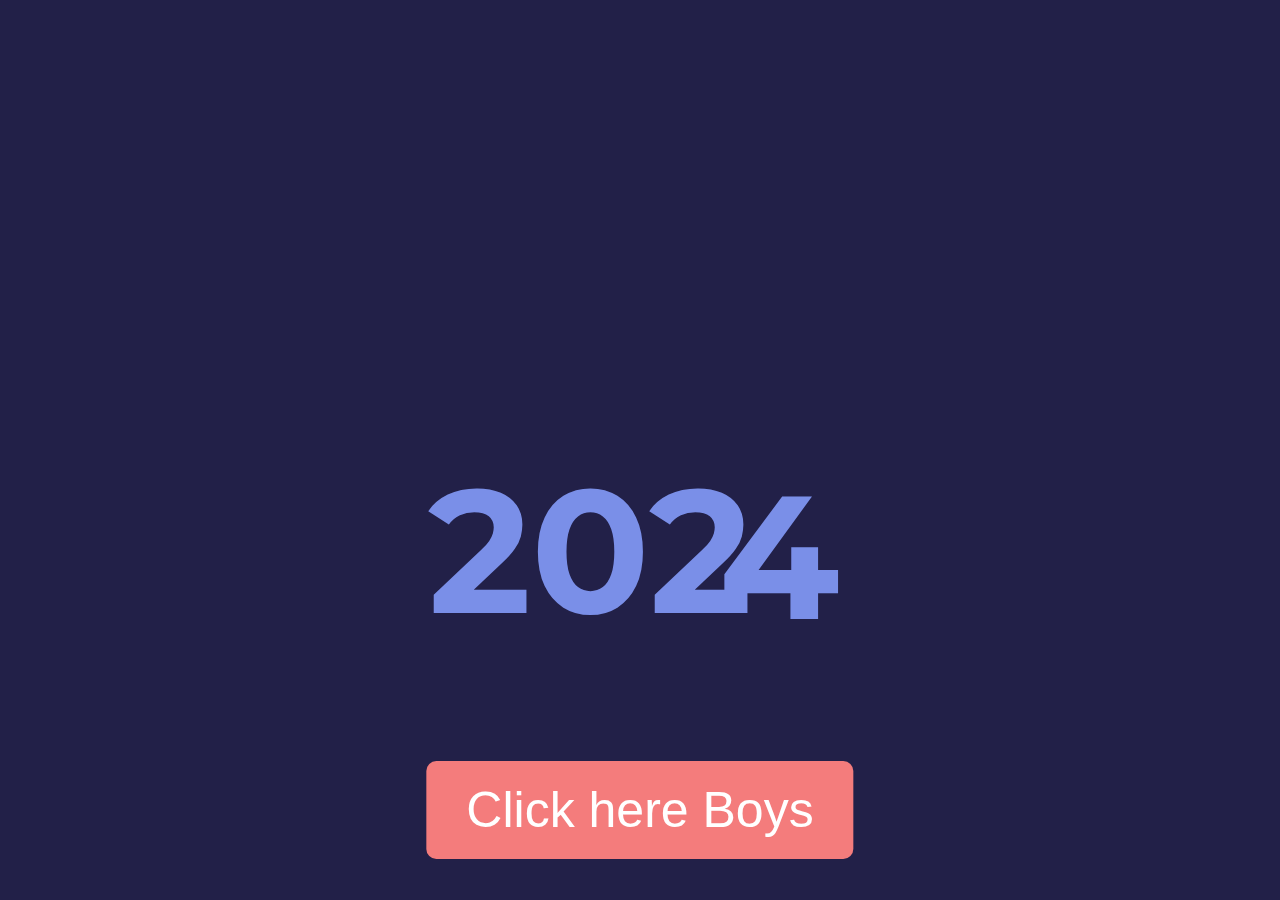
<file: index.html>
<!DOCTYPE html>
<html lang="en">
<head>
	<meta charset="UTF-8">
	<meta name="viewport" content="width=device-width, initial-scale=1.0">
	<title>Document</title>
	<link rel="stylesheet" href="./wish.css" />
</head>
<body>
	<div class="feliz">Happy new year</div>
<div class="ano_novo">
  <span>202</span>
  <span class="seis">4</span>
  <span class="sete">5</span>
  <div class="balao"></div>
</div>
<div class="fogos">
  <div class="f1">
    <span><i></i></span>
    <span><i></i></span>
    <span><i></i></span>
  </div>
  <div class="f2">
    <span><i></i></span>
    <span><i></i></span>
    <span><i></i></span>
  </div>
  <div class="f3">
    <span><i></i></span>
    <span><i></i></span>
    <span><i></i></span>
  </div>
  <div class="f4">
    <span><i></i></span>
    <span><i></i></span>
    <span><i></i></span>
  </div>
</div>
<button style="display: flex; justify-content: center; align-items: center;"><a href="/happy-new-year.html" class="author" style="font-size: 50px; display: flex; justify-content: center;align-items: center;" >Click here Boys</a></button>
</body>
</html>
</file>
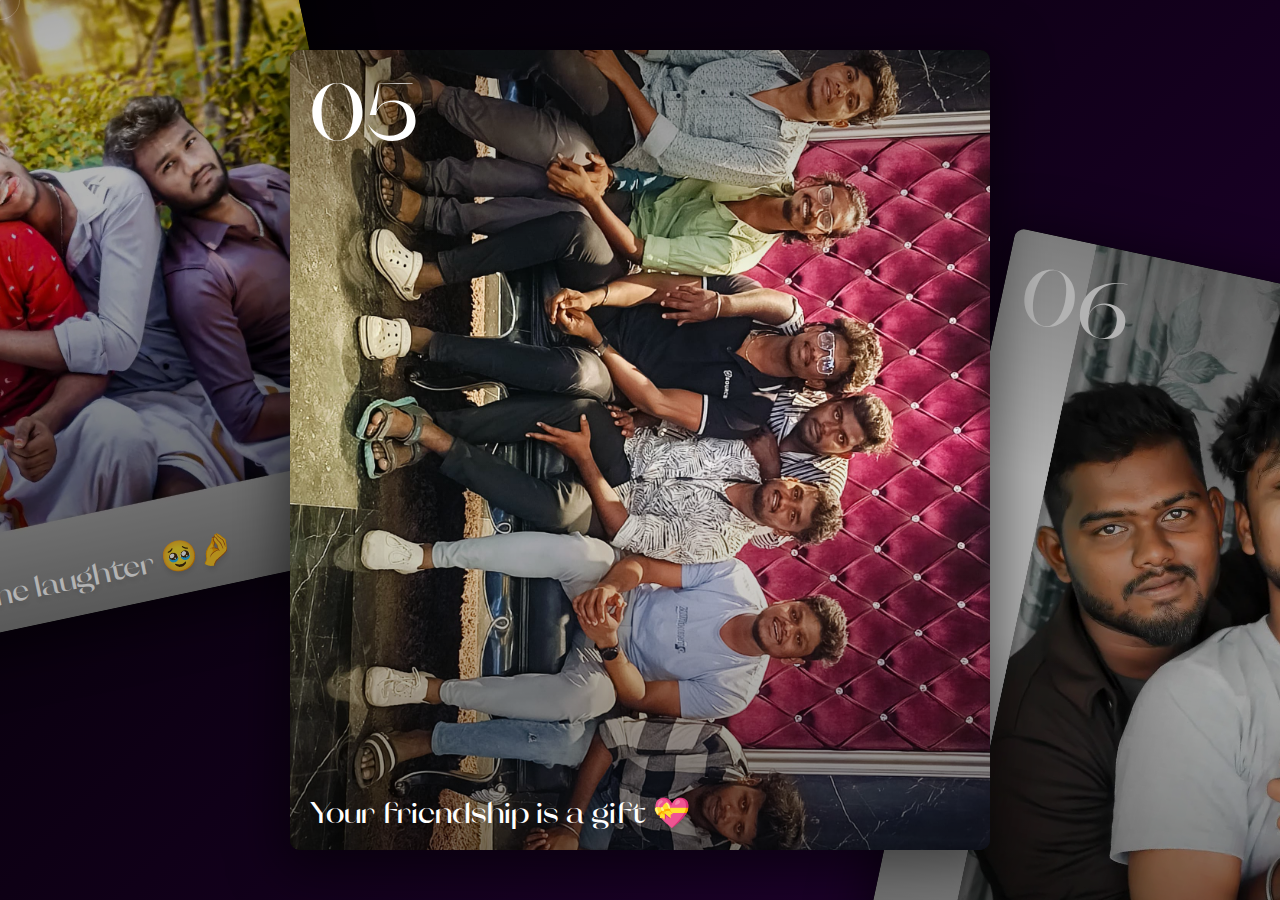
<file: happy-new-year.html>
<!DOCTYPE html>
<html lang="en">
  <head>
    <meta charset="UTF-8" />
    <title>Happy New Year 2025</title>
    <link rel="stylesheet" href="./style.css" />
    <link rel="icon" type="image/x-icon" href="/icon-2025.ico" />
  </head>
  <body>
    <body>
		
      <div class="carousel">
        <div class="carousel-item">
          <div class="carousel-box">
            https://file+.vscode-resource.vscode-cdn.net/Users/bhavankumarganesan/Downloads/icon-2025.ico?version%3D1735574153942
            <div class="title">hey 🍷🫀</div>
            <div class="num">01</div>
            <img src="/img-1.jpeg" />
          </div>
        </div>

        <div class="carousel-item">
          <div class="carousel-box">
            <div class="title">I want to tell you Something 🗣️</div>
            <div class="num">02</div>
            <img src="/img-2.jpeg" />
          </div>
        </div>

        <div class="carousel-item">
          <div class="carousel-box">
            <div class="title">Please Keep Dragging🫶😍</div>
            <div class="num">03</div>
            <img src="/img-3.jpeg" />
          </div>
        </div>

        <div class="carousel-item">
          <div class="carousel-box">
            <div class="title">Thank you for all the laughter 🥹🤌</div>
            <div class="num">04</div>
            <img src="/img-4.jpeg" />
          </div>
        </div>

        <div class="carousel-item">
          <div class="carousel-box">
            <div class="title">Your friendship is a gift 💝</div>
            <div class="num">05</div>
            <img src="/img-05.jpeg" />
          </div>
        </div>

        <div class="carousel-item">
          <div class="carousel-box">
            <div class="title">You’ve been my rock 🫂</div>
            <div class="num">06</div>
            <img src="/img-6.jpeg" />
          </div>
        </div>

        <div class="carousel-item">
          <div class="carousel-box">
            <div class="title">And Since i met You ❤️‍🩹</div>
            <div class="num">07</div>
            <img src="/img-7.jpeg" />
          </div>
        </div>

        <div class="carousel-item">
          <div class="carousel-box">
            <div class="title">Through every high and low 🫠</div>
            <div class="num">08</div>
            <img src="/img-8.jpeg" />
          </div>
        </div>

        <div class="carousel-item">
          <div class="carousel-box">
            <div class="title">No words can express 🥹</div>
            <div class="num">09</div>
            <img src="/img-9.jpeg" />
          </div>
        </div>
        <div class="carousel-item">
          <div class="carousel-box">
            <div class="title">Happy New Year Maaplai's 2025 <br>🫂🥂❤️‍🔥</div>
            <div class="num">10</div>
            <img src="/img-010.jpeg" />
          </div>
        </div>
      </div>

     
      </div>

      <svg style="display: none">
        <symbol id="ico-instagram" viewBox="0 0 35 35">
          <circle
            opacity=".2"
            cx="17.5"
            cy="17.5"
            r="17"
            stroke="var(--fill)"
            fill="none"
          ></circle>
          <path
            fill-rule="evenodd"
            clip-rule="evenodd"
            d="M24.944 20.476c.028-.457.042-1.282.042-2.476s-.014-2.019-.042-2.476c-.056-1.09-.378-1.93-.965-2.517s-1.422-.91-2.503-.965C21.018 12.014 20.194 12 19 12s-2.019.014-2.476.042c-1.081.047-1.92.368-2.517.965s-.918 1.436-.965 2.518C13.014 15.98 13 16.805 13 18c0 1.194.014 2.019.042 2.476.047 1.09.368 1.93.965 2.517s1.436.91 2.518.965c.466.028 1.29.042 2.475.042 1.184 0 2.01-.014 2.476-.042 1.072-.047 1.906-.368 2.503-.965.597-.597.918-1.436.965-2.517ZM19 13.075h-1.427c-.186 0-.438.01-.755.029a11.61 11.61 0 0 0-.797.07c-.215.028-.401.08-.56.154-.26.102-.489.251-.685.447-.196.196-.35.425-.461.685-.056.15-.103.336-.14.56a7.843 7.843 0 0 0-.084.811 7.113 7.113 0 0 0-.014.741c.01.178.01.453 0 .826-.01.373-.01.573 0 .601.01.028.01.228 0 .601s-.01.648 0 .826c.01.177.014.424.014.74 0 .318.028.588.084.812l.14.56c.112.26.265.489.461.685.196.196.425.345.685.447.15.056.336.108.56.154.224.047.49.07.797.07.308 0 .56.01.755.028.196.019.471.019.826 0 .354-.019.554-.019.601 0 .047.019.242.019.587 0s.62-.019.826 0c.205.019.456.01.755-.028.298-.037.569-.06.811-.07.242-.01.424-.06.546-.154.26-.102.494-.251.699-.447a1.75 1.75 0 0 0 .447-.686c.056-.149.103-.335.14-.559.038-.224.066-.494.084-.811.019-.317.023-.564.014-.741a11.82 11.82 0 0 1 0-.826c.01-.373.01-.573 0-.601-.01-.028-.01-.228 0-.601s.01-.648 0-.826c-.01-.177-.014-.424-.014-.74 0-.318-.028-.588-.084-.812l-.14-.56a1.956 1.956 0 0 0-1.147-1.133 3.979 3.979 0 0 0-.545-.153 3.915 3.915 0 0 0-.811-.07c-.326 0-.578-.01-.755-.028a5.916 5.916 0 0 0-.826 0c-.372.019-.568.019-.587 0Zm3.706 2.225c.14-.14.21-.308.21-.504a.57.57 0 0 0-.21-.503.767.767 0 0 0-.517-.21.718.718 0 0 0-.504.21.622.622 0 0 0-.21.503c.01.196.08.364.21.504s.299.21.504.21c.205 0 .377-.07.517-.21ZM22.063 18c0 .849-.298 1.576-.895 2.182a2.882 2.882 0 0 1-2.168.895 3.075 3.075 0 0 1-2.182-.895c-.606-.588-.904-1.315-.895-2.182.01-.867.308-1.594.895-2.182.588-.587 1.315-.886 2.182-.895.867-.01 1.59.29 2.168.895.578.606.876 1.333.895 2.182Zm-1.077 0a1.95 1.95 0 0 0-.573-1.413A1.897 1.897 0 0 0 19 16c-.56 0-1.03.196-1.413.587A2.001 2.001 0 0 0 17 18c-.01.55.186 1.021.587 1.413.401.391.872.587 1.413.587.54 0 1.012-.196 1.413-.587.4-.392.592-.863.573-1.413Z"
            transform="translate(-1.5 -0.5)"
            fill="var(--fill)"
          ></path>
        </symbol>

        <symbol id="ico-linkedin" viewBox="0 0 35 35">
          <circle
            opacity=".2"
            cx="17.5"
            cy="17.5"
            r="17"
            stroke="var(--fill)"
            fill="none"
          ></circle>
          <path
            fill-rule="evenodd"
            clip-rule="evenodd"
            d="M15.3025 14.0835C15.3025 14.3845 15.1934 14.6403 14.9752 14.851C14.757 15.0617 14.4786 15.167 14.14 15.167C13.8014 15.167 13.5267 15.0617 13.316 14.851C13.1053 14.6403 13 14.3807 13 14.0722C13 13.7637 13.1053 13.5079 13.316 13.3047C13.5267 13.1016 13.8051 13 14.1512 13C14.4974 13 14.772 13.1016 14.9752 13.3047C15.1783 13.5079 15.2874 13.7675 15.3025 14.0835ZM13.0677 23V16.0248H15.2348V23H13.0677ZM16.4763 16.0248C16.5064 16.8676 16.5214 17.6125 16.5214 18.2596V23H18.7111V18.9819C18.7111 18.7111 18.7336 18.5305 18.7788 18.4402C18.9895 17.8984 19.3582 17.6275 19.8849 17.6275C20.6223 17.6275 20.991 18.1317 20.991 19.14V23H23.158V18.8691C23.158 17.8758 22.9285 17.1272 22.4695 16.623C22.0105 16.1189 21.4048 15.8668 20.6524 15.8668C19.6742 15.8668 18.9594 16.243 18.5079 16.9955H18.4628L18.3499 16.0248H16.4763Z"
            transform="translate(0 -1)"
            fill="var(--fill)"
          ></path>
        </symbol>
      </svg>

      <div class="cursor"></div>
      <div class="cursor cursor2"></div>
    
      <script src="./script.js"></script>
    </body>
  
    <script src="./script.js"></script>

	
  </body>
</html>
</file>
<file: wish.css>
@import url('https://fonts.googleapis.com/css?family=Montserrat:700|Pacifico');

*, *:after, *:before{
  box-sizing:border-box;
  margin:0;
  padding:0;
  -webkit-transition: all 100ms ease-in;
  transition: all 100ms ease-in;
}
html{
	background: #222048;
}
.feliz{
  width: 100%;
  font-family: 'Pacifico', cursive;
  font-size: 100px;
  font-weight: 700;
  color: #f48fb1;
  text-align: center;
  position: absolute;
  top: 50%;
  opacity: 0;
  animation: vem_feliz 2s ease-in-out 2s forwards;
}
.ano_novo{
  position: absolute;
  top: 0;
  left: 0;
  width: 100%;
  height: 100%;
  display: flex;
  flex-direction: row;
  justify-content: center;
  align-items: center;
  overflow: hidden;
  padding: 200px 100px 0px 0px;
}
.ano_novo>span{
  font-family: 'Montserrat', sans-serif;
  font-size: 175px;
  font-weight: 700;
  color: #7a8fe8;
}
/* 4 animation time */
span.seis{
  position: absolute;
  top: 50%;
  right: 50%;
  margin-right: -200px;
  animation: vai_2016 2.5s ease-in-out 2.5s forwards;
}
/* 5 animation time */
span.sete{
  position: absolute;
  right: 0%;
  margin-right: -200px;
  animation: vem_2017 3s ease-in-out forwards;
}
span.sete:before{
  content: '';
  width: 0px;
  height: 6px;
  display: block;
  border-radius: 3px;
  background: #7a8fe8;
  transform: rotate(0deg);
  transform-origin: left top;
  position: absolute;
  top: 55px;
  left: 10px;
  z-index: -1;
  animation: entrega_balao 1s ease-in-out 1.5s;
}
.balao{
  width: 100px;
  height: 100px;
  display: block;
  background: #e8d57a;
  border-radius: 50%;
  position: absolute;
  top: 50%;
  margin-top: -165px;
  right: 0%;
  margin-right: -200px;
  animation: vem_e_vai_balao 5s ease-in-out forwards;
}

.balao:before{
  content: '';
  width: 0;
  height: 0;
  border-style: solid;
  border-width: 0 10px 20px 10px;
  border-color: transparent transparent #b19b32 transparent;
  position: absolute;
  left: 50%;
  margin-left: -10px;
  bottom: -10px;
  z-index: -1;
}
.balao:after{
  content: '';
  width: 4px;
  height: 100px;
  display: block;
  background: #fff;
  border-radius: 0px 0px 3px 3px;
  position: absolute;
  left: 50%;
  margin-left: -2px;
  bottom: -110px;
}
.fogos{
  width: 100%;
  height: 100%;
  display: block;
  position: absolute;
  top: 0;
  left: 0;
  overflow: hidden;
}
.fogos>div{
  border: 2px solid #fff;
  position: absolute;
  opacity: 0;
  animation: solta_fogos 1.5s ease-in-out 3s forwards;
}
.fogos>div.f1{
  left: 20%;
  top: 40%;
}
.fogos>div.f2{
  left: 15%;
  top: 70%;
}
.fogos>div.f3{
  right: 20%;
  top: 40%;
}
.fogos>div.f4{
  right: 15%;
  top: 70%;
}
.fogos>div span{
  width: 6px;
  height: 6px;
  display: block;
  position: absolute;
  top: 0;
  left: 0;
  opacity: 0;
  animation: estoura_fogos 0.5s ease-in-out 3s forwards;
}
.fogos>div span:nth-child(1){
  transform: rotate(0deg);
}
.fogos>div span:nth-child(2){
  transform: rotate(120deg);
}
.fogos>div span:nth-child(3){
  transform: rotate(240deg);
}
.fogos>div span:before{
  content: '';
  width: 2px;
  height: 50px;
  display: block;
  background: #f5cc06;
  position: absolute;
  top: -60px;
  left: 2px;
}
.fogos>div span:after{
  content: '';
  width: 2px;
  height: 50px;
  display: block;
  background: #f5cc06;
  position: absolute;
  bottom: -60px;
  left: 2px;
}
.fogos>div span i:before{
  content: '';
  width: 3px;
  height: 3px;
  display: block;
  border-radius: 50%;
  background: #fff;
  position: absolute;
  top: -15px;
  left: 10px;
}
.fogos>div span i:after{
  content: '';
  width: 3px;
  height: 3px;
  display: block;
  border-radius: 50%;
  background: #fff;
  position: absolute;
  top: -15px;
  right: 10px;
}
 /* Styling for the button */
 button {
  display: flex;
  justify-content: center;
  align-items: center;
  background-color: #f47c7c;
  border: none;
  border-radius: 10px;
  padding: 20px 40px;
  cursor: pointer;
  position: fixed;
  top: 90%;
  left: 50%;
  transform: translate(-50%, -50%);
  animation: bounce 2s infinite;
}

/* Styling for the link */
.author {
  font-size: 50px;
  text-decoration: none;
  color: #ffffff;
  display: flex;
  justify-content: center;
  align-items: center;
  transition: transform 0.3s ease, color 0.3s ease;
}

/* Mobile-specific styling */
@media (max-width: 768px) {
  
  .author {
    font-size: 18px !important; /* 20px smaller than the default */
  }
  /* 4 animation time */
span.seis{
  position: absolute;
  top: 50%;
  right: 50%;
  margin-right: -200px;
  animation: vai_2016 1.5s ease-in-out 1.5s forwards;
}
/* 5 animation time */
span.sete{
  position: absolute;
  right: 0%;
  margin-right: -200px;
  animation: vem_2017 2s ease-in-out forwards;
}
span.sete:before{
  content: '';
  width: 0px;
  height: 6px;
  display: block;
  border-radius: 3px;
  background: #7a8fe8;
  transform: rotate(0deg);
  transform-origin: left top;
  position: absolute;
  top: 55px;
  left: 10px;
  z-index: -1;
  animation: entrega_balao 1s ease-in-out 1s;
}
.balao{
  width: 100px;
  height: 100px;
  display: block;
  background: #e8d57a;
  border-radius: 50%;
  position: absolute;
  top: 50%;
  margin-top: -165px;
  right: 0%;
  margin-right: -200px;
  animation: vem_e_vai_balao 3s ease-in-out forwards;
}
}
/* Hover effects */
.author:hover {
  transform: scale(1.1);
  color: #ffd700;
}

/* Bounce animation */
@keyframes bounce {
  0%, 20%, 50%, 80%, 100% {
    transform: translate(-50%, -50%);
  }
  40% {
    transform: translate(-50%, calc(-50% - 10px));
  }
  60% {
    transform: translate(-50%, calc(-50% - 5px));
  }
}

@keyframes vem_2017 {
  0% {
    right: 0%;
  }
  66.6666% {
    right: 50%;
    margin-right: -300px;
  }
  90% {
    right: 50%;
    margin-right: -300px;
  }
  100% {
    right: 50%;
  }
}
@keyframes vem_e_vai_balao {
  0% {
    right: 0%;
  }
  40% {
    right: 50%;
    margin-right: -300px;
  }
  50% {
    right: 50%;
    margin-right: -200px;
    top: 50%;
  }
  100% {
    top: -100%;
    right: 50%;
  }
}
@keyframes entrega_balao {
  0% {
    transform: rotate(-30deg);
    width: 40px;
  }
  100% {
    transform: rotate(-150deg);
    width: 70px;
  }
}
@keyframes vai_2016 {
  0% {
    top: 50%;
  }
  100% {
    top: -100%;
  }
}
@keyframes vem_feliz {
  0% {
    margin-top: 0px;
    opacity: 0;
  }
  100% {
    margin-top: -200px;;
    opacity: 1;
  }
}
@keyframes solta_fogos {
  0% {
    margin-top: 100%;
    opacity: 0;
    width: 2px;
    height: 30px;
    display: block;
    border-radius: 50%;
  }
  75% {
    margin-top: 0%;
    opacity: 1;
    width: 2px;
    height: 30px;
    display: block;
    border-radius: 50%;
  }
  80%{
    margin-top: 0px;
    margin-left: 0px;
    opacity: 1;
    width: 10px;
    height: 10px;
    display: block;
    border-radius: 50%;
    transform: scale(0.2);
  }
  100%{
    opacity: 1;
    width: 10px;
    height: 10px;
    display: block;
    border-radius: 50%;
    transform: scale(1);
  }
}
@keyframes estoura_fogos {
  0% {
    opacity: 0;
  }
  100% {
    opacity: 1;
  }
}
</file>
<file: style.css>
body {
    overflow: hidden;
    font-family: "Roboto", serif;
    background: linear-gradient(135deg, black, #220033);
  }
  
  .carousel {
    position: relative;
    z-index: 1;
    height: 100vh;
    overflow: hidden;
    pointer-events: none;
  }
  
  
   
      .carousel-item {
        --items: 10;
        --width: clamp(200px, 60vw, 700px);
        --height: clamp(200px, 90vw, 800px);
        --x: calc(var(--active) * 800%);
        --y: calc(var(--active) * 200%);
        --rot: calc(var(--active) * 120deg);
        --opacity: calc(var(--zIndex) / var(--items) * 3 - 2);
        overflow: hidden;
        position: absolute;
        z-index: var(--zIndex);
        width: var(--width);
        height: var(--height);
        margin: calc(var(--height) * -0.5) 0 0 calc(var(--width) * -0.5);
        border-radius: 10px;
        top: 50%;
        left: 50%;
        -webkit-user-select: none;
           -moz-user-select: none;
            -ms-user-select: none;
                user-select: none;
        transform-origin: 0% 100%;
        box-shadow: 0 10px 50px 10px rgba(0, 0, 0, 0.5);
        background: black;
        pointer-events: all;
        transform: translate(var(--x), var(--y)) rotate(var(--rot));
        transition: transform 0.8s cubic-bezier(0, 0.02, 0, 1);
      }
  .carousel-item .carousel-box {
    position: absolute;
    z-index: 1;
    top: 0;
    left: 0;
    width: 100%;
    height: 100%;
    transition: opacity 0.8s cubic-bezier(0, 0.02, 0, 1);
    opacity: var(--opacity);
    font-family: "Orelo-sw-db", serif;
  }
  .carousel-item .carousel-box:before {
    content: "";
    position: absolute;
    z-index: 1;
    top: 0;
    left: 0;
    width: 100%;
    height: 100%;
    background: linear-gradient(to bottom, rgba(0, 0, 0, 0.3), rgba(0, 0, 0, 0) 30%, rgba(0, 0, 0, 0) 50%, rgba(0, 0, 0, 0.5));
  }
  .carousel-item .title {
    position: absolute;
    z-index: 1;
    color: #fff;
    bottom: 20px;
    left: 20px;
    transition: opacity 0.8s cubic-bezier(0, 0.02, 0, 1);
    font-size: clamp(20px, 3vw, 30px);
    text-shadow: 0 4px 4px rgba(0, 0, 0, 0.1);
  }
  .carousel-item .num {
    position: absolute;
    z-index: 1;
    color: #fff;
    top: 10px;
    left: 20px;
    transition: opacity 0.8s cubic-bezier(0, 0.02, 0, 1);
    font-size: clamp(20px, 10vw, 80px);
  }
  .carousel-item img {
    width: 100%;
    height: 100%;
    -o-object-fit: cover;
       object-fit: cover;
    pointer-events: none;
  }
  
  .layout {
    position: absolute;
    z-index: 0;
    top: 0;
    left: 0;
    width: 100%;
    height: 100%;
    pointer-events: none;
  }
  .layout:before {
    content: "";
    position: absolute;
    z-index: 1;
    top: 0;
    left: 90px;
    width: 10px;
    height: 100%;
    border: 1px solid #fff;
    border-top: none;
    border-bottom: none;
    opacity: 0.15;
  }
  .layout .box {
    position: absolute;
    bottom: 0;
    left: 30px;
    color: #fff;
    transform-origin: 0% 10%;
    transform: rotate(-90deg);
    font-size: 9px;
    line-height: 1.4;
    text-transform: uppercase;
    opacity: 0.4;
  }
  
  .logo {
    position: absolute;
    z-index: 2;
    top: 28px;
    right: 28px;
    width: 30px;
    height: 30px;
    background: #fff;
    border-radius: 50%;
    opacity: 0.5;
    display: flex;
    justify-content: center;
    align-items: center;
    font-family: "Orelo-sw-db", serif;
    pointer-events: all;
    color: black;
    text-decoration: none;
    font-size: 20px;
    overflow: hidden;
    padding-bottom: 0.1em;
  }
  
  .social {
    position: absolute;
    z-index: 10;
    bottom: 20px;
    right: 25px;
    color: #fff;
    opacity: 0.4;
  }
  .social a {
    display: inline-block;
    margin-left: 3px;
  }
  .social svg {
    --fill: #fff;
    width: 35px;
    height: 35px;
  }
  
  .cursor {
    position: fixed;
    z-index: 10;
    top: 0;
    left: 0;
    --size: 40px;
    width: var(--size);
    height: var(--size);
    border-radius: 50%;
    border: 1px solid rgba(255, 255, 255, 0.2);
    margin: calc(var(--size) * -0.5) 0 0 calc(var(--size) * -0.5);
    transition: transform 0.85s cubic-bezier(0, 0.02, 0, 1);
    display: none;
    pointer-events: none;
  }
  @media (pointer: fine) {
    .cursor {
      display: block;
    }
  }
  
  .cursor2 {
    --size: 2px;
    transition-duration: 0.7s;
  }
  
  @font-face {
    font-family: "Orelo-sw-db";
    src: url([data-uri]) format("truetype");
    font-weight: inherit;
    font-style: inherit;
  }







  *, *:after, *:before{
    box-sizing:border-box;
    margin:0;
    padding:0;
    -webkit-transition: all 100ms ease-in;
    transition: all 100ms ease-in;
  }
  html{
      background: #222048;
  }
  .feliz{
    width: 100%;
    font-family: 'Pacifico', cursive;
    font-size: 100px;
    font-weight: 700;
    color: #f48fb1;
    text-align: center;
    position: absolute;
    top: 50%;
    opacity: 0;
    animation: vem_feliz 2s ease-in-out 7s forwards;
  }
  .ano_novo{
    position: absolute;
    top: 0;
    left: 0;
    width: 100%;
    height: 100%;
    display: flex;
    flex-direction: row;
    justify-content: center;
    align-items: center;
    overflow: hidden;
    padding: 200px 100px 0px 0px;
  }
  .ano_novo>span{
    font-family: 'Montserrat', sans-serif;
    font-size: 175px;
    font-weight: 700;
    color: #7a8fe8;
  }
  span.seis{
    position: absolute;
    top: 50%;
    right: 50%;
    margin-right: -200px;
    animation: vai_2016 5s ease-in-out 5s forwards;
  }
  span.sete{
    position: absolute;
    right: 0%;
    margin-right: -200px;
    animation: vem_2017 6s ease-in-out forwards;
  }
  span.sete:before{
    content: '';
    width: 0px;
    height: 6px;
    display: block;
    border-radius: 3px;
    background: #7a8fe8;
    transform: rotate(0deg);
    transform-origin: left top;
    position: absolute;
    top: 55px;
    left: 10px;
    z-index: -1;
    animation: entrega_balao 1s ease-in-out 4s;
  }
  .balao{
    width: 100px;
    height: 100px;
    display: block;
    background: #e8d57a;
    border-radius: 50%;
    position: absolute;
    top: 50%;
    margin-top: 200px;
    right: 0%;
    margin-right: -200px;
    animation: vem_e_vai_balao 10s ease-in-out forwards;
  }
  .balao:before{
    content: '';
    width: 0;
    height: 0;
    border-style: solid;
    border-width: 0 10px 20px 10px;
    border-color: transparent transparent #b19b32 transparent;
    position: absolute;
    left: 50%;
    margin-left: -10px;
    bottom: -10px;
    z-index: -1;
  }
  .balao:after{
    content: '';
    width: 4px;
    height: 100px;
    display: block;
    background: #fff;
    border-radius: 0px 0px 3px 3px;
    position: absolute;
    left: 50%;
    margin-left: -2px;
    bottom: -110px;
  }
  .fogos{
    width: 100%;
    height: 100%;
    display: block;
    position: absolute;
    top: 0;
    left: 0;
    overflow: hidden;
  }
  .fogos>div{
    border: 2px solid #fff;
    position: absolute;
    opacity: 0;
    animation: solta_fogos 1.5s ease-in-out 8s forwards;
  }
  .fogos>div.f1{
    left: 20%;
    top: 40%;
  }
  .fogos>div.f2{
    left: 15%;
    top: 70%;
  }
  .fogos>div.f3{
    right: 20%;
    top: 40%;
  }
  .fogos>div.f4{
    right: 15%;
    top: 70%;
  }
  .fogos>div span{
    width: 6px;
    height: 6px;
    display: block;
    position: absolute;
    top: 0;
    left: 0;
    opacity: 0;
    animation: estoura_fogos 0.5s ease-in-out 9s forwards;
  }
  .fogos>div span:nth-child(1){
    transform: rotate(0deg);
  }
  .fogos>div span:nth-child(2){
    transform: rotate(120deg);
  }
  .fogos>div span:nth-child(3){
    transform: rotate(240deg);
  }
  .fogos>div span:before{
    content: '';
    width: 2px;
    height: 50px;
    display: block;
    background: #f5cc06;
    position: absolute;
    top: -60px;
    left: 2px;
  }
  .fogos>div span:after{
    content: '';
    width: 2px;
    height: 50px;
    display: block;
    background: #f5cc06;
    position: absolute;
    bottom: -60px;
    left: 2px;
  }
  .fogos>div span i:before{
    content: '';
    width: 3px;
    height: 3px;
    display: block;
    border-radius: 50%;
    background: #fff;
    position: absolute;
    top: -15px;
    left: 10px;
  }
  .fogos>div span i:after{
    content: '';
    width: 3px;
    height: 3px;
    display: block;
    border-radius: 50%;
    background: #fff;
    position: absolute;
    top: -15px;
    right: 10px;
  }
  a.author{
    font-size: 12px;
    text-decoration: none;
    color: #f47c7c;
    position: fixed;
    bottom: 10px;
    right: 0px;
    left: 0px;
  }
  
  @keyframes vem_2017 {
    0% {
      right: 0%;
    }
    66.6666% {
      right: 50%;
      margin-right: -300px;
    }
    90% {
      right: 50%;
      margin-right: -300px;
    }
    100% {
      right: 50%;
    }
  }
  @keyframes vem_e_vai_balao {
    0% {
      right: 0%;
    }
    40% {
      right: 50%;
      margin-right: -300px;
    }
    50% {
      right: 50%;
      margin-right: -200px;
      top: 50%;
    }
    100% {
      top: -100%;
      right: 50%;
    }
  }
  @keyframes entrega_balao {
    0% {
      transform: rotate(-30deg);
      width: 40px;
    }
    100% {
      transform: rotate(-150deg);
      width: 70px;
    }
  }
  @keyframes vai_2016 {
    0% {
      top: 50%;
    }
    100% {
      top: -100%;
    }
  }
  @keyframes vem_feliz {
    0% {
      margin-top: 0px;
      opacity: 0;
    }
    100% {
      margin-top: -200px;;
      opacity: 1;
    }}
</file>
